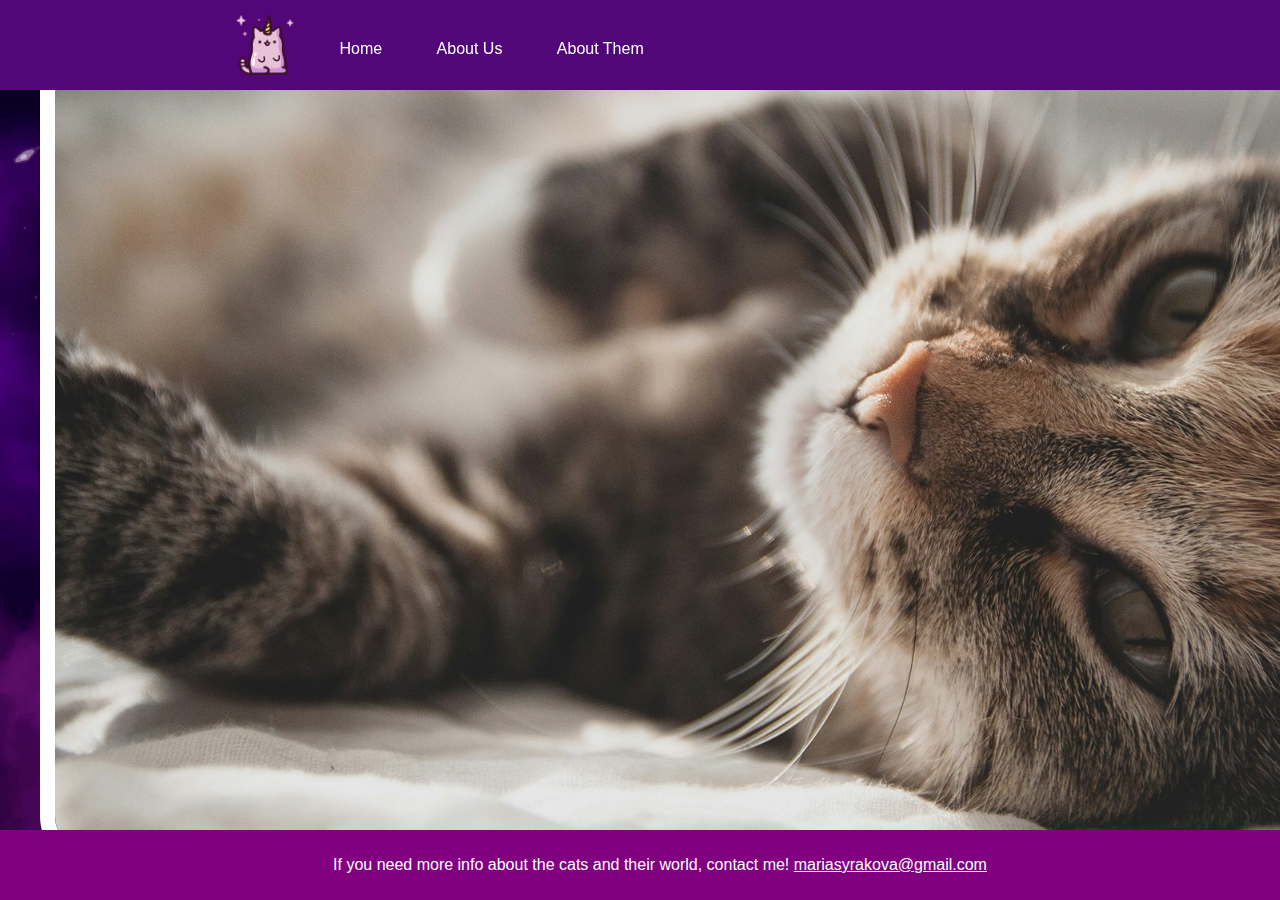
<file: index.html>
<!DOCTYPE html>
<html lang="en">
<head>
    <meta charset="UTF-8">
    <meta name="viewport" content="width=device-width, initial-scale=1.0">
    <title>Cat World</title>
    <link rel="stylesheet" href="styles.css">
    <link rel="icon" type="image/x-icon" href="logo.png">
   
</head>
<body>
    <header>
        <nav>
            <ul>
                <li class="logo"><a href="index.html">Cats' World Logo</a></li>
                <li><a href="index.html" class="pages">Home</a></li>
                <li><a href="us.html" class="pages">About Us</a></li>
                <li><a href="them.html" class="pages">About Them</a></li>
                <li><h1 class="heading">We live in a Cats' World</h1></li>
            </ul>
        </nav>
    </header>

    <section class="picture-shuffle">
      <figure class="shuffle" onclick="shuffleFigures()">
        <img src="1.jpg" alt="First Photo">
        <figcaption><h2>According to Wilde: <q>slow blink is a “kitty kiss.” 
          This movement shows contentment and trust.</q></h2></figcaption>
      </figure>
      <figure class="shuffle" onclick="shuffleFigures()">
        <img src="2.jpg" alt="Second Photo">
        <figcaption><h2>Cats have a unique “vocabulary” with their owner — 
          each cat has a different set of vocalizations, purrs and behaviors.</h2></figcaption>
      </figure>
      <figure class="shuffle" onclick="shuffleFigures()">
        <img src="3.jpg" alt="Third Photo">
        <figcaption><h2>A house cat's genome is 95.6 percent tiger, and they share many behaviors with their jungle ancestors. <br>
          These behaviors include scent marking by scratching, prey play, prey stalking, 
          pouncing and chinning.</h2></figcaption>
      </figure>
    </section>

    <footer><p class="ps">If you need more info about the cats and their world, contact me! 
                <a href="mailto:mariasyrakova@gmail.com">mariasyrakova@gmail.com</a>
            </p>
    </footer>

    <script src="index.js"></script>
</body>
</html>
</file>
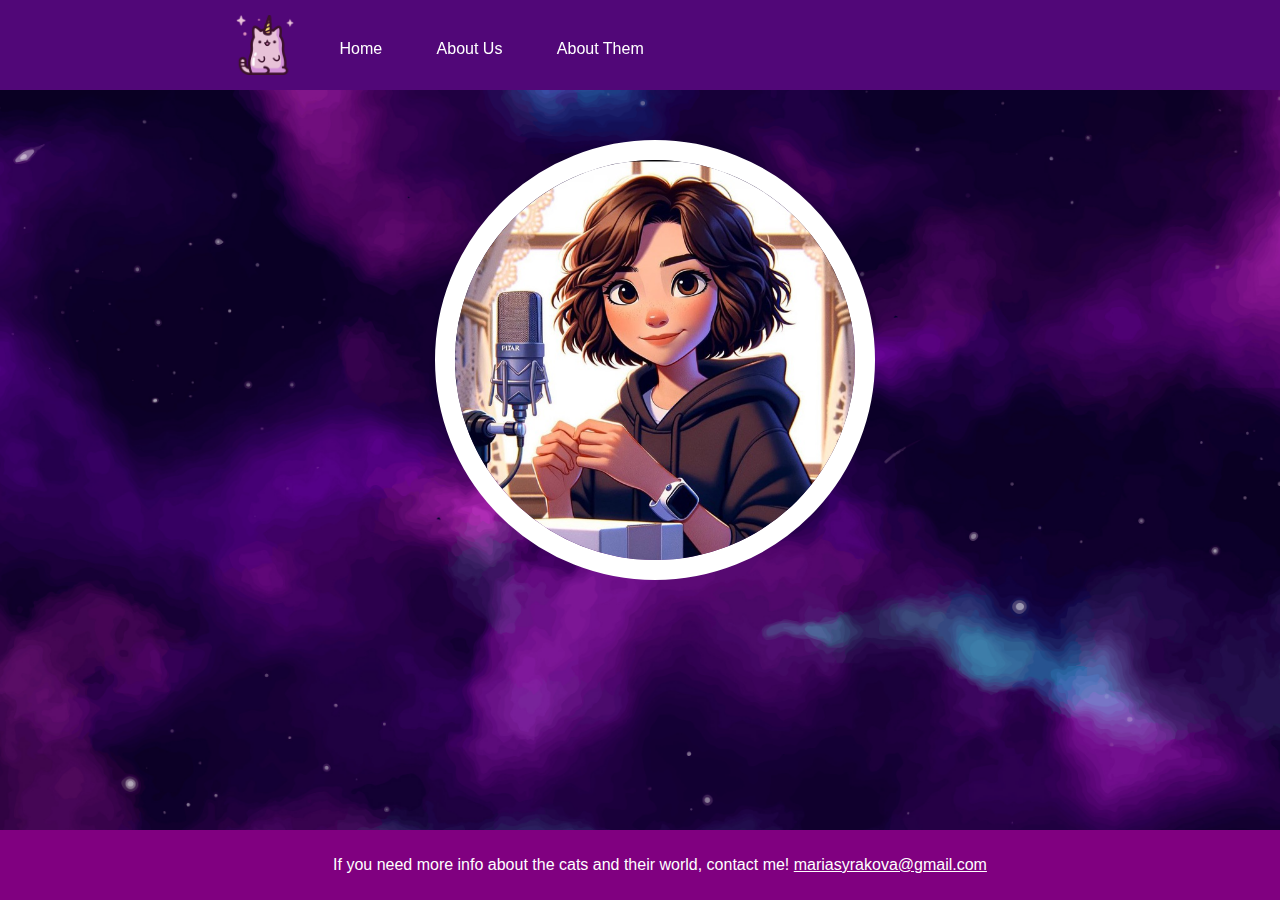
<file: them.html>
<!DOCTYPE html>
<html lang="en">
<head>
    <meta charset="UTF-8">
    <meta name="viewport" content="width=device-width, initial-scale=1.0">
    <title>About Them</title>
    <link rel="stylesheet" href="styles.css">
    <link rel="icon" type="image/x-icon" href="logo.png">
    
</head>
<body>
    <header>
        <nav>
            <ul>
                <li class="logo"><a href="index.html">Cats' World Logo</a></li>
                <li><a href="index.html" class="pages">Home</a></li>
                <li><a href="us.html" class="pages">About Us</a></li>
                <li><a href="them.html" class="pages">About Them</a></li>
                <li><h1 class="heading">Them - The People</h1></li>
            </ul>
        </nav>
    </header>

    <div class="images-row">
        <div class="image-container">
            <img class="toggle-image" src="maria.jpg" alt="Clickable Image 1">
            <div class="image-text hidden">
                <h2>Maria Syrakova</h2>
                <p>Enjoys a lot of things - learning and growing, 
                  design, photography, singing, animals (especially cats), 
                  sports, computer and board games, 
                  traveling and enjoying good times.</p>
            </div>
        </div>
    </div>

    <footer><p class="ps">If you need more info about the cats and their world, contact me! 
                <a href="mailto:mariasyrakova@gmail.com">mariasyrakova@gmail.com</a>
            </p>
    </footer>

    <script src="index.js"></script>
</body>
</html>
</file>
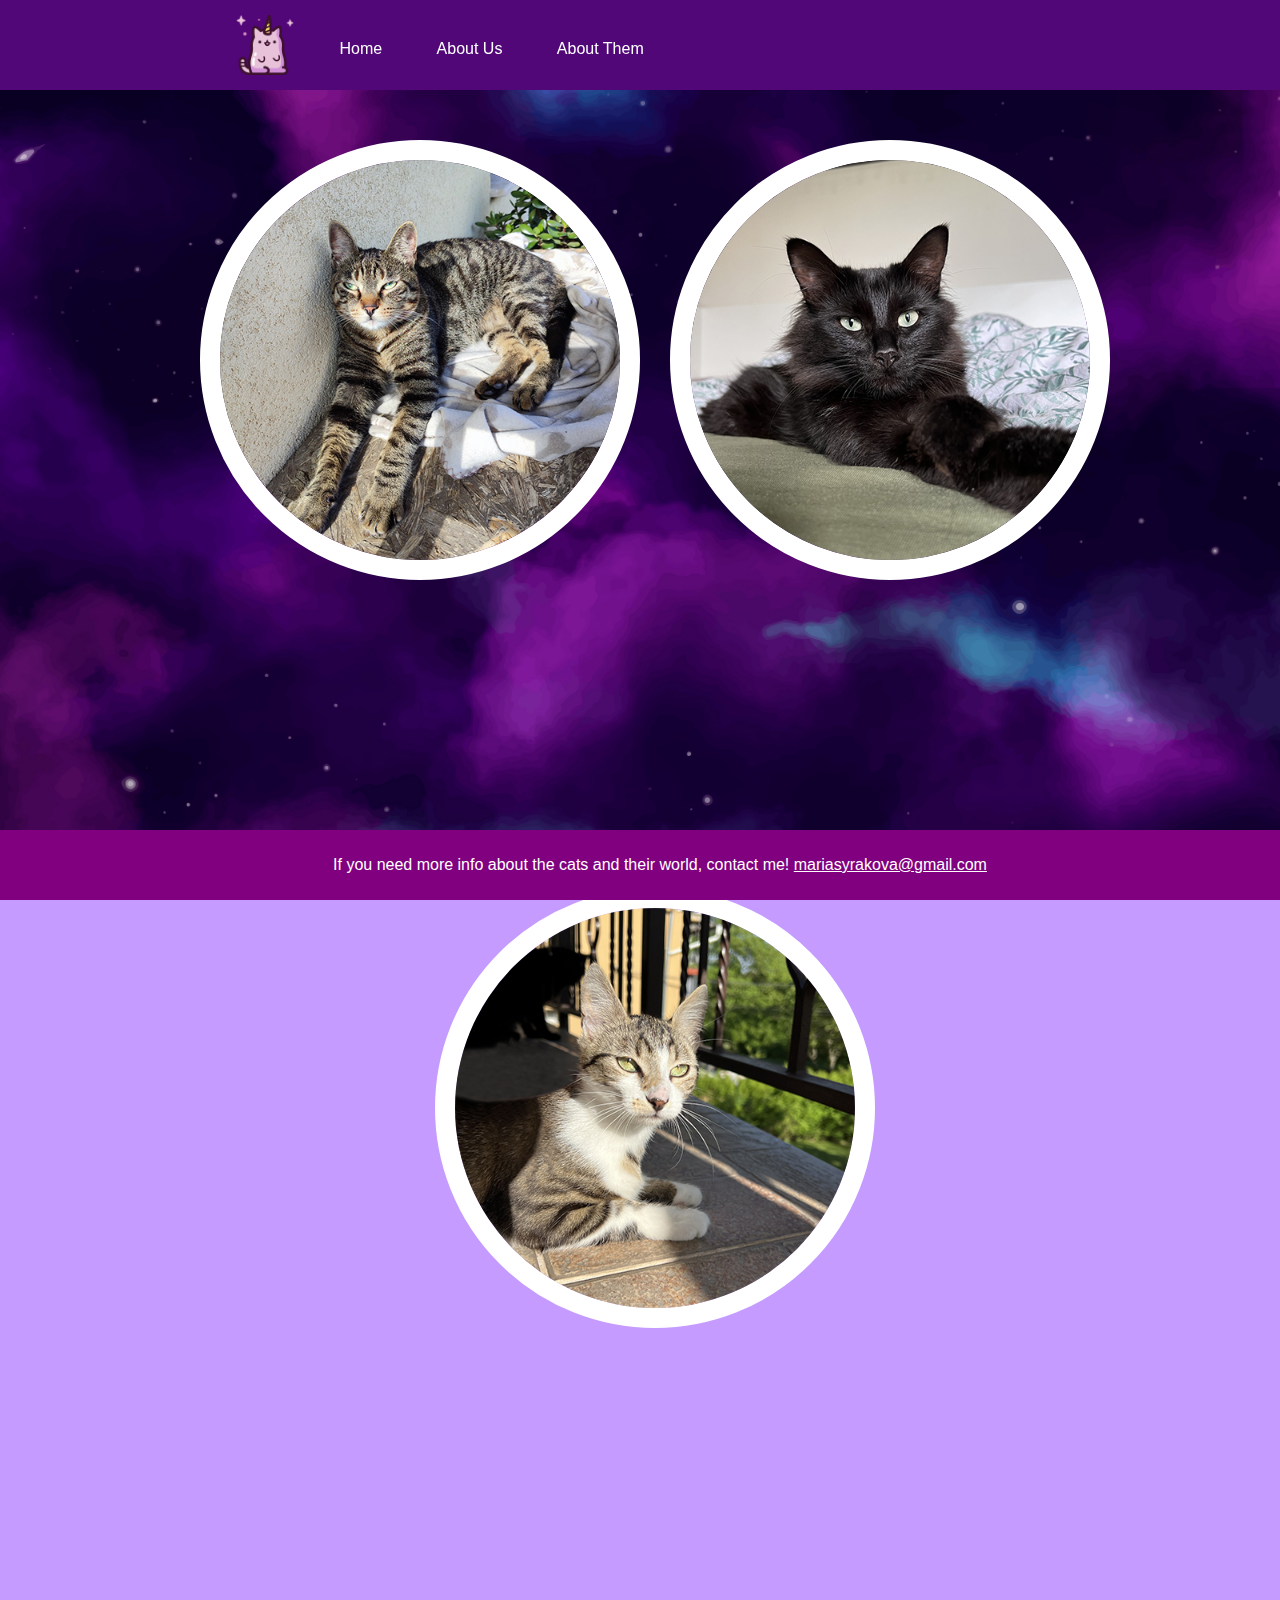
<file: us.html>
<!DOCTYPE html>
<html lang="en">
<head>
    <meta charset="UTF-8">
    <meta name="viewport" content="width=device-width, initial-scale=1.0">
    <title>About Us</title>
    <link rel="stylesheet" href="styles.css">
    <link rel="icon" type="image/x-icon" href="logo.png">
    
</head>
<body>
    <header>
        <nav>
            <ul>
                <li class="logo"><a href="index.html">Cats' World Logo</a></li>
                <li><a href="index.html" class="pages">Home</a></li>
                <li><a href="us.html" class="pages">About Us</a></li>
                <li><a href="them.html" class="pages">About Them</a></li>
                <li><h1 class="heading">Us - The Cats</h1></li>
            </ul>
        </nav>
    </header>
     
    <div class="images-row">
        <div class="image-container">
            <img class="toggle-image" src="tiger.jpg" alt="Clickable Image 1">
            <div class="image-text hidden">
                <h2>Tiger</h2>
                <p>My hobbies include sleeping, eating, 
                    purring and being relaxed. <br>
                    My mom is the best!</p>
            </div>
        </div>
            <div class="image-container">
            <img class="toggle-image" src="dragon.jpg" alt="Clickable Image 2">
            <div class="image-text hidden">
                <h2>Dragon</h2>
                <p>I'm the bestest cat alive. <br> 
                    I get everything i want.<br>
                    My mom even got me another cat so I can have someone to play with.<br>
                    Mom is only mine.</p>
            </div>
        </div>
            <div class="image-container">
            <img class="toggle-image" src="lynx.jpg" alt="Clickable Image 3">
            <div class="image-text hidden">
                <h2>Lynx</h2>
                <p>I have all the energy in the world, nobody can stop me doing whatever!
                    my brothers are so boring.<br>
                    Mom is okay. We like mom.
                </p>
            </div>
        </div>
    </div>
  

    <footer><p class="ps">If you need more info about the cats and their world, contact me! 
                <a href="mailto:mariasyrakova@gmail.com">mariasyrakova@gmail.com</a>
            </p>
    </footer>

    <script src="index.js"></script>
</body>
</html>
</file>
<file: styles.css>
body {
    background: rgb(197, 155, 255);
    background-image: url(sky1.jpg);
    background-size: cover;
    background-position: center;
    background-attachment: fixed;
    font-family: 'Franklin Gothic Medium', 'Arial Narrow', Arial, sans-serif;
    color: rgb(81, 7, 120);
    margin: 0;
    padding: 0;
}

/* Header */

header {
    background: #510778;
    padding: 20px;
    height: 50px;
    text-align: left;
    position: sticky;
    top: 0px;
}

header a {
    color:  white;
    text-decoration: none;
    margin-top: 15px;
    padding: 10px;
}

header .logo a {
    background-image: url(logo.png);
    background-size: 60px;
    background-repeat: no-repeat;
    position: relative;
    top: -25px;
    display: inline-block;
    width: 60px;
    height: 60px;
    text-indent: -9999px;
    padding: 0px;
    margin-bottom: 0;
}

nav {
    margin-left: 210px;
    text-decoration: none;
}

nav a.pages:hover {
    border-bottom: 2px solid white;
    padding: 10px;
}

nav ul {
    margin: 0;
    padding: 0;
    list-style-type: none;
    height: 50px;

}

nav li {
    display: inline-block;
    margin-right: 20px;
    border-radius: 3px; 
    padding: 5px; 
}

nav ul .heading {
    position: relative;
    left: 700px;
}

.heading {
    color: white;
    margin-right: 210px;
    font-size: 20px;
    margin: 5px;
}


@media screen and (max-width: 850px) {
    nav, .heading {
        margin:0;
        display: flex;
        justify-content: center;
    }
    #aboutmaria {
        font-size: 15px;
        text-align: center;
    }
}

/* Picture shuffle */

.shuffle img:hover {
    cursor: pointer;
}

.picture-shuffle {
    width: 100%;
    z-index: -2;
    position: fixed;
    top: 20px;
}

.shuffle {
    display: none;
    text-align: center; 
}
  
.shuffle img {
    height: 800px;
    border: 15px solid white;
    border-radius: 50px;
}

.shuffle.active {
    height: 100px;
    display: block;
}
  
.shuffle figcaption {
    width: 100%;
    color: white;
    z-index: -1;
    margin-top: 25px; 
}

/* Cat pictures */

.hidden {
    visibility: hidden;
    opacity: 0;
    transition: visibility 0s, opacity 0.5s linear;
}
.visible {
    visibility: visible;
    opacity: 1;
}
.images-row {
    padding: 20px;
    display: flex;
    flex-direction: row;
    flex-wrap: wrap;
    justify-content: center
}
.image-container {
    text-align: justify; 
    width: 410px;
    color: white;
    margin: 30px;
}

.toggle-image:hover {
    cursor: pointer;
}

.toggle-image {
    border: 20px solid white;
    border-radius: 50%;
    width: 400px;
    
}
.image-text {
    text-align: center; 
    padding: 10px;
    width: 100%; 
    font-size: 20px;
    margin-top: 5px; 
    
    transition: visibility 0s, opacity 0.5s linear;
  }

/* Footer */

footer {
    background-color: purple;
    color: white;
    padding: 10px 20px;
    position: fixed;
    bottom: 0px;
    width: 100%;
    text-align: center;
}

p.ps a {
    color: inherit;
}
</file>
